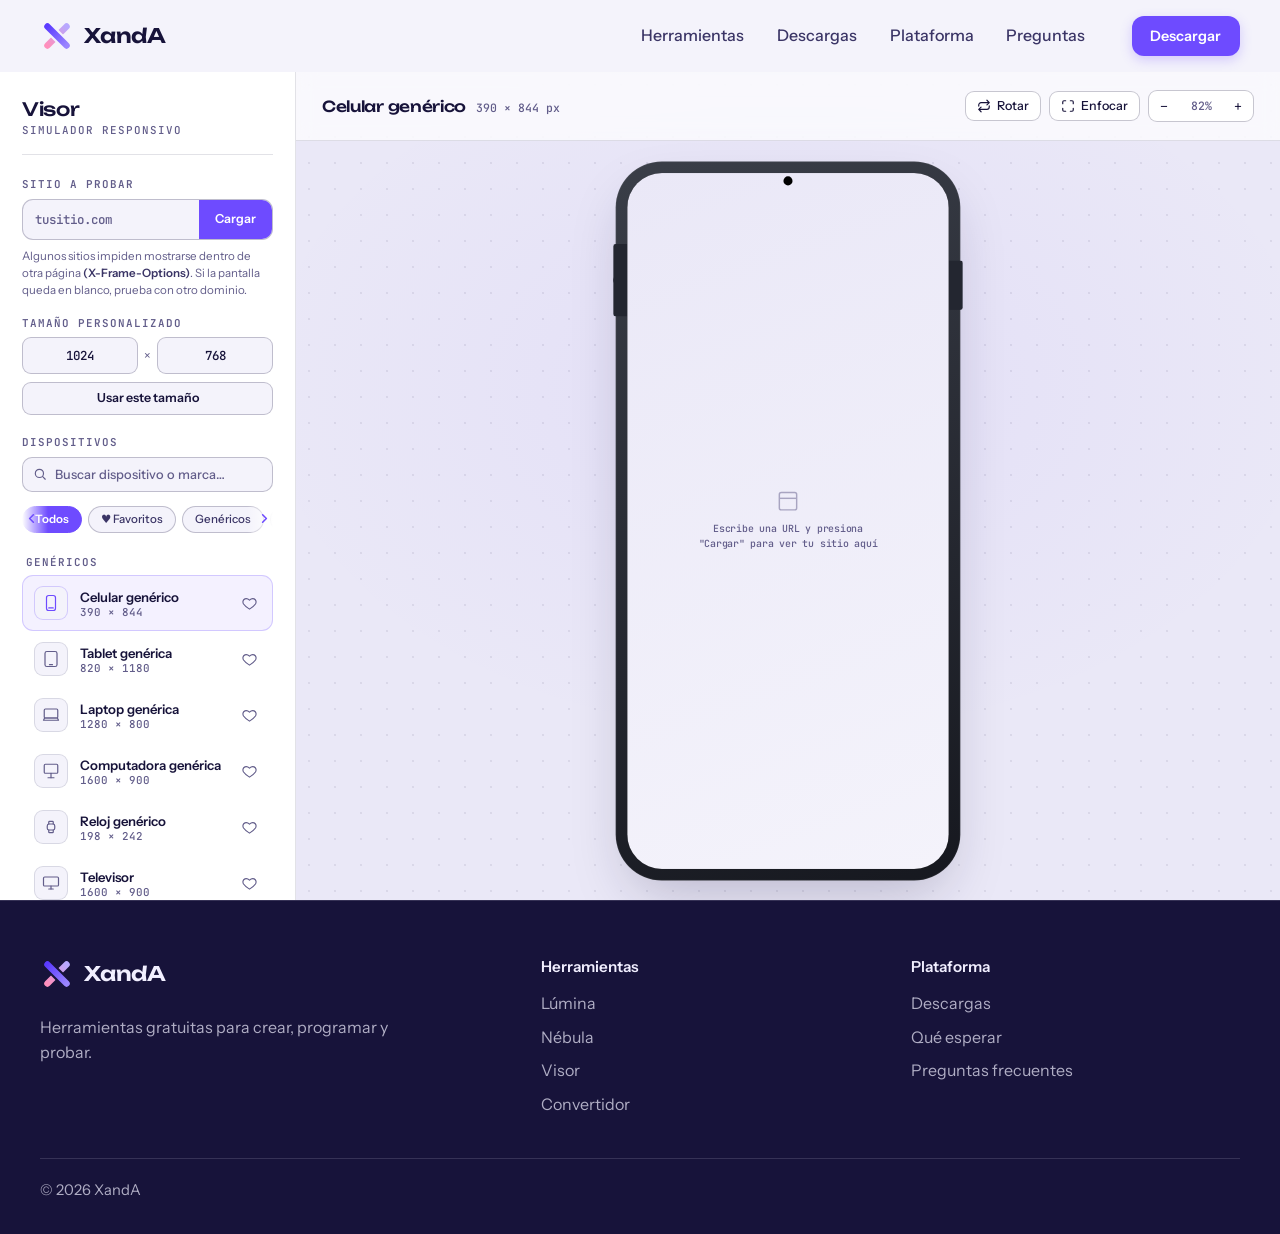
<file: src/pages/visor.html>
<!DOCTYPE html>
<html lang="es">
<head>
    <!-- Google tag (gtag.js) -->
    <script async src="https://www.googletagmanager.com/gtag/js?id=G-1WMK8X3C6H"></script>
    <script>
      window.dataLayer = window.dataLayer || [];
      function gtag(){dataLayer.push(arguments);}
      gtag('js', new Date());

      gtag('config', 'G-1WMK8X3C6H');
    </script>

    <meta charset="UTF-8">
    <meta name="viewport" content="width=device-width, initial-scale=1.0">
    <title>Visor | XandA</title>
    <meta name="description" content="Visor de XandA: simulador responsivo para probar cómo se ve una página en distintos dispositivos (celulares, tablets, laptops, relojes y más).">
    <meta name="author" content="XandA, Asiel Jiménez">
    <meta name="robots" content="index, follow">
    <meta name="theme-color" content="#17133A">

    <link rel="preconnect" href="https://fonts.googleapis.com">
    <link rel="preconnect" href="https://fonts.gstatic.com" crossorigin>
    <link href="https://fonts.googleapis.com/css2?family=Instrument+Sans:wght@400;500;600&family=JetBrains+Mono:wght@400;500&family=Unbounded:wght@400;500;600&display=swap" rel="stylesheet">
    <script>document.documentElement.classList.add("js");</script>

    <!-- Favicon -->
    <link rel="icon" href="/src/assets/images/icons/favicon.ico">
    <link rel="icon" href="/src/assets/images/icons/favicon.ico" type="image/x-icon">
    <link rel="shortcut icon" href="/src/assets/images/icons/favicon.ico" type="image/x-icon">

    <!-- Apple Touch Icon -->
    <link rel="apple-touch-icon" sizes="180x180" href="/src/assets/images/apple-touch-icon-180x180.png">
    <link rel="apple-touch-icon" sizes="152x152" href="/src/assets/images/apple-touch-icon-152x152.png">
    <link rel="apple-touch-icon" sizes="120x120" href="/src/assets/images/apple-touch-icon-120x120.png">
    <link rel="apple-touch-icon" sizes="76x76" href="/src/assets/images/apple-touch-icon-76x76.png">

    <!-- Iconos para Android -->
    <link rel="icon" sizes="192x192" href="/src/assets/images/android-chrome-192x192.png">
    <link rel="icon" sizes="512x512" href="/src/assets/images/android-chrome-512x512.png">

    <!-- Otros formatos -->
    <link rel="icon" type="image/png" sizes="32x32" href="/src/assets/images/favicon-32x32.png">
    <link rel="icon" type="image/png" sizes="16x16" href="/src/assets/images/favicon-16x16.png">

    <!-- CSS -->
    <link rel="stylesheet" href="../assets/styles/visor.css">
</head>
<body>

    <a class="skip" href="#appRoot">Saltar al contenido</a>

    <header class="site-header" id="top">
        <div class="wrap header-inner">
            <a class="brand" href="../../index.html#top" aria-label="XandA, inicio">
                <img src="../assets/images/xanda-logo.svg" alt="" width="34" height="34">
                <span>XandA</span>
            </a>
            <nav class="nav" id="nav" aria-label="Principal">
                <a href="../../index.html#taller">Herramientas</a>
                <a href="../../index.html#descargas">Descargas</a>
                <a href="../../index.html#principios">Plataforma</a>
                <a href="../../index.html#preguntas">Preguntas</a>
            </nav>
            <a class="btn btn-sm btn-primary header-cta" href="../../index.html#descargas">Descargar</a>
            <button class="menu-btn" id="menuBtn" type="button" aria-expanded="false" aria-controls="nav" aria-label="Abrir menú">
                <span></span><span></span>
            </button>
        </div>
    </header>

    <div class="app" id="appRoot">

      <!-- Fondo oscuro de la hoja inferior (solo visible/activo en móvil) -->
      <div class="sidebar-backdrop" id="sidebarBackdrop"></div>

      <!-- ============ SIDEBAR ============ -->
      <aside class="sidebar">
        <!-- Asa para abrir/cerrar el panel como hoja inferior en móvil (oculta en escritorio) -->
        <button class="sidebar-handle" id="sidebarHandle" type="button" aria-expanded="false">
          <span class="handle-bar"></span>
          <span class="handle-label-row">
            <span>Dispositivos y ajustes</span>
            <svg class="handle-chevron" viewBox="0 0 24 24" fill="none" stroke="currentColor" stroke-width="2.5" stroke-linecap="round" stroke-linejoin="round"><polyline points="6 9 12 15 18 9"/></svg>
          </span>
        </button>

        <div class="tool-title">
          <h1>Visor</h1>
          <p>Simulador responsivo</p>
        </div>

        <div class="url-block">
          <label class="field-label">Sitio a probar</label>
          <div class="url-row">
            <input id="urlInput" type="text" placeholder="tusitio.com" value="">
            <button id="loadBtn">Cargar</button>
          </div>
          <p class="url-hint">Algunos sitios impiden mostrarse dentro de otra página <span>(X-Frame-Options)</span>. Si la pantalla queda en blanco, prueba con otro dominio.</p>
        </div>

        <div class="custom-block">
          <label class="field-label">Tamaño personalizado</label>
          <div class="custom-row">
            <input type="number" id="customW" placeholder="Ancho" min="120" max="3840" value="1024">
            <span class="x">×</span>
            <input type="number" id="customH" placeholder="Alto" min="120" max="2400" value="768">
          </div>
          <button class="custom-apply" id="customApply">Usar este tamaño</button>
        </div>

        <div class="device-block">
          <label class="field-label">Dispositivos</label>

          <div class="search-row">
            <svg viewBox="0 0 24 24" fill="none" stroke="currentColor" stroke-width="2" stroke-linecap="round" stroke-linejoin="round"><circle cx="11" cy="11" r="7"/><line x1="21" y1="21" x2="16.65" y2="16.65"/></svg>
            <input type="text" id="searchInput" placeholder="Buscar dispositivo o marca…">
          </div>

          <div class="cat-tabs-wrap">
            <button class="cat-nav left" id="catNavLeft">
              <svg viewBox="0 0 24 24" fill="none" stroke="currentColor" stroke-width="2.5" stroke-linecap="round" stroke-linejoin="round"><polyline points="15 18 9 12 15 6"/></svg>
            </button>
            <div class="cat-tabs" id="catTabs"></div>
            <button class="cat-nav right" id="catNavRight">
              <svg viewBox="0 0 24 24" fill="none" stroke="currentColor" stroke-width="2.5" stroke-linecap="round" stroke-linejoin="round"><polyline points="9 18 15 12 9 6"/></svg>
            </button>
          </div>

          <div class="pinned-custom" id="pinnedCustom"></div>
          <div class="device-list" id="deviceList"></div>
        </div>

        <div class="sidebar-footer">
          El marco se ajusta automáticamente al tamaño de tu ventana.<br>
        </div>
      </aside>

      <!-- ============ STAGE ============ -->
      <main class="stage">
        <div class="topbar">
          <div class="info">
            <h2 id="deviceName">—</h2>
            <span id="deviceDims">—</span>
          </div>
          <div class="actions">
            <button class="chip-btn" id="openTabBtn" style="display:none">
              <svg viewBox="0 0 24 24" fill="none" stroke="currentColor" stroke-width="2" stroke-linecap="round" stroke-linejoin="round"><path d="M18 13v6a2 2 0 0 1-2 2H5a2 2 0 0 1-2-2V8a2 2 0 0 1 2-2h6"/><polyline points="15 3 21 3 21 9"/><line x1="10" y1="14" x2="21" y2="3"/></svg>
              Abrir
            </button>
            <button class="chip-btn" id="rotateBtn" style="display:none">
              <svg viewBox="0 0 24 24" fill="none" stroke="currentColor" stroke-width="2" stroke-linecap="round" stroke-linejoin="round"><path d="M17 2.1l4 4-4 4"/><path d="M3 12.2v-2a4 4 0 0 1 4-4h12.8M7 21.9l-4-4 4-4"/><path d="M21 11.8v2a4 4 0 0 1-4 4H4.2"/></svg>
              Rotar
            </button>
            <button class="chip-btn" id="fullscreenBtn">
              <svg viewBox="0 0 24 24" fill="none" stroke="currentColor" stroke-width="2" stroke-linecap="round" stroke-linejoin="round"><path d="M8 3H5a2 2 0 0 0-2 2v3"/><path d="M21 8V5a2 2 0 0 0-2-2h-3"/><path d="M3 16v3a2 2 0 0 0 2 2h3"/><path d="M16 21h3a2 2 0 0 0 2-2v-3"/></svg>
              <span id="fullscreenLabel">Enfocar</span>
            </button>
            <div class="zoom-group">
              <button id="zoomOut">−</button>
              <span class="val" id="zoomVal">100%</span>
              <button id="zoomIn">+</button>
            </div>
          </div>
        </div>

        <div class="frame-wrap">
          <div id="stageInner">
            <div class="glow" id="glowEl"></div>
            <div id="frameSlot"></div>
          </div>
        </div>
      </main>

    </div>

    <footer class="footer">
        <div class="wrap footer-grid">
            <div class="footer-brand">
                <a class="brand" href="#top" aria-label="XandA, volver arriba">
                    <img src="../assets/images/xanda-logo.svg" alt="" width="34" height="34">
                    <span>XandA</span>
                </a>
                <p>Herramientas gratuitas para crear, programar y probar.</p>
            </div>
            <nav aria-label="Herramientas">
                <h3>Herramientas</h3>
                <ul>
                    <li><a href="../../index.html#taller" data-pick="lumina">Lúmina</a></li>
                    <li><a href="../../index.html#taller" data-pick="nebula">Nébula</a></li>
                    <li><a href="visor.html">Visor</a></li>
                    <li><a href="convertidor.html">Convertidor</a></li>
                </ul>
            </nav>
            <nav aria-label="Plataforma">
                <h3>Plataforma</h3>
                <ul>
                    <li><a href="../../index.html#descargas">Descargas</a></li>
                    <li><a href="../../index.html#principios">Qué esperar</a></li>
                    <li><a href="../../index.html#preguntas">Preguntas frecuentes</a></li>
                </ul>
            </nav>
        </div>
        <div class="wrap footer-base">
            <p>© <span id="year">2026</span> XandA</p>
        </div>
    </footer>

    <script src="../assets/scripts/visor.js"></script>
</body>
</html>
</file>
<file: src/assets/styles/visor.css>
/* =========================================================
   XandA — Visor
   Identidad visual: papel de dibujo técnico + tinta oscura.
   Mismo lenguaje de diseño que index.css y convertidor.css.
   ========================================================= */

:root {
  /* Paper / ink (tema claro) */
  --paper: #F4F3FB;
  --paper-2: #EAE8F7;
  --ink: #17133A;
  --ink-2: #3B3566;
  --muted: #625D8A;
  --line: rgba(23, 19, 58, .12);
  --line-strong: rgba(23, 19, 58, .24);
  --line-soft: rgba(23, 19, 58, .08);

  /* Accents */
  --violet: #6E4BFF;
  --violet-deep: #5333E6;
  --violet-dim: rgba(110, 75, 255, .08);
  --visor: #8F7BFF;

  /* Dark surface (footer) */
  --on-ink: #F1EFFF;
  --on-ink-2: rgba(241, 239, 255, .7);
  --line-ink: rgba(241, 239, 255, .14);

  /* Functional */
  --heart: #F5487D;
  --heart-bg: rgba(245, 72, 125, .10);

  /* Hardware físico (marcos de dispositivos — siempre oscuros) */
  --metal-1: #3A3E48;
  --metal-2: #232630;
  --metal-3: #16181F;

  /* Typography */
  --f-display: "Unbounded", "Segoe UI", system-ui, sans-serif;
  --f-body: "Instrument Sans", system-ui, -apple-system, "Segoe UI", sans-serif;
  --f-mono: "JetBrains Mono", ui-monospace, Menlo, Consolas, monospace;

  /* Motion */
  --ease: cubic-bezier(.65, 0, .35, 1);
  --ease-out: cubic-bezier(.16, 1, .3, 1);

  /* Layout */
  --wrap: 1200px;
  --gutter: clamp(20px, 4vw, 40px);
  --header-h: 72px;
  --radius-lg: 22px;

  /* Shadows */
  --shadow-sm: 0 1px 3px rgba(23, 19, 58, .06);
  --shadow-md: 0 8px 24px rgba(23, 19, 58, .10);
  --shadow-lg: 0 24px 60px rgba(23, 19, 58, .16);
}

/* ---------- Base ---------- */
*, *::before, *::after { box-sizing: border-box; margin: 0; padding: 0; }

html {
  scroll-behavior: smooth;
  -webkit-text-size-adjust: 100%;
}

html, body { height: 100%; }

body {
  background: var(--paper);
  color: var(--ink);
  font: 400 1rem/1.6 var(--f-body);
  -webkit-font-smoothing: antialiased;
  text-rendering: optimizeLegibility;
  overflow-y: auto;
}

img, svg { display: block; max-width: 100%; }
a { color: inherit; text-decoration: none; }
h1, h2, h3, p, ul { margin: 0; }
ul { padding: 0; list-style: none; }
button { font-family: inherit; cursor: pointer; }

:focus-visible {
  outline: 2px solid var(--violet);
  outline-offset: 3px;
  border-radius: 6px;
}

::selection {
  background: var(--violet);
  color: #fff;
}

.wrap {
  width: min(calc(100% - 2 * var(--gutter)), var(--wrap));
  margin-inline: auto;
}

.skip {
  position: absolute;
  left: 12px;
  top: -64px;
  z-index: 100;
  padding: 10px 14px;
  border-radius: 8px;
  background: var(--ink);
  color: #fff;
  transition: top .2s;
}
.skip:focus { top: 12px; }

/* ---------- Botones (compartidos) ---------- */
.btn {
  display: inline-flex;
  align-items: center;
  justify-content: center;
  gap: .5rem;
  min-height: 48px;
  padding: 0 1.4rem;
  border: 1.5px solid transparent;
  border-radius: 12px;
  font: 600 .975rem/1 var(--f-body);
  white-space: nowrap;
  cursor: pointer;
  transition: background .25s, color .25s, border-color .25s,
              transform .3s var(--ease-out), filter .25s, box-shadow .25s;
}
.btn-sm { min-height: 40px; padding: 0 1.1rem; font-size: .9rem; }
.btn-primary { background: var(--violet); color: #fff; box-shadow: 0 4px 12px rgba(110, 75, 255, .25); }
.btn-primary:hover { background: var(--violet-deep); transform: translateY(-2px); box-shadow: 0 8px 20px rgba(110, 75, 255, .35); }
.btn-ghost { border-color: var(--line-strong); color: var(--ink); background: transparent; }
.btn-ghost:hover { border-color: var(--ink); background: rgba(23, 19, 58, .04); }
.btn-dark { background: var(--ink); color: #fff; }
.btn-dark:hover { background: var(--violet-deep); transform: translateY(-2px); }

/* ---------- Site Header ---------- */
.site-header {
  position: fixed;
  inset: 0 0 auto 0;
  z-index: 60;
  height: var(--header-h);
  transition: background .3s, box-shadow .3s;
}
.site-header.is-stuck {
  background: rgba(244, 243, 251, .82);
  -webkit-backdrop-filter: blur(14px) saturate(1.4);
  backdrop-filter: blur(14px) saturate(1.4);
  box-shadow: 0 1px 0 var(--line);
}
.header-inner { height: 100%; display: flex; align-items: center; gap: 1.5rem; }

.brand {
  display: inline-flex;
  align-items: center;
  gap: .65rem;
  text-decoration: none;
  font: 600 1.25rem/1 var(--f-display);
  letter-spacing: -.02em;
  color: var(--ink);
}
.brand img { width: 34px; height: 34px; }

.nav { display: flex; gap: .25rem; margin-left: auto; }
.nav a {
  padding: .55rem .9rem;
  border-radius: 10px;
  font-weight: 500;
  color: var(--ink-2);
  transition: background .2s, color .2s;
}
.nav a:hover { background: rgba(23, 19, 58, .06); color: var(--ink); }

.header-cta { margin-left: .5rem; }

.menu-btn {
  display: none;
  position: relative;
  width: 44px;
  height: 44px;
  margin-left: auto;
  border: 1px solid var(--line-strong);
  border-radius: 12px;
  background: transparent;
  cursor: pointer;
}
.menu-btn span {
  position: absolute;
  left: 12px;
  right: 12px;
  height: 2px;
  border-radius: 2px;
  background: var(--ink);
  transition: transform .35s var(--ease-out), top .35s var(--ease-out);
}
.menu-btn span:first-child { top: 17px; }
.menu-btn span:last-child { top: 25px; }
.menu-btn[aria-expanded="true"] span:first-child { top: 21px; transform: rotate(45deg); }
.menu-btn[aria-expanded="true"] span:last-child { top: 21px; transform: rotate(-45deg); }

/* ---------- App layout ---------- */
/* min-height en píxeles garantiza que en pantallas con poca altura la
   lista de dispositivos y el stage conserven espacio legible; cuando
   la ventana es más baja que este mínimo, la página hace scroll
   vertical en lugar de aplastar el contenido. */
.app {
  display: grid;
  grid-template-columns: 296px 1fr;
  min-height: 620px;
  height: calc(100vh - var(--header-h));
  margin-top: var(--header-h);
  transition: grid-template-columns .3s var(--ease);
}
@supports (height: 100dvh) {
  .app { height: calc(100dvh - var(--header-h)); }
}
.app.fullscreen { grid-template-columns: 0px 1fr; }

/* ---------- Sidebar backdrop (móvil) ---------- */
.sidebar-backdrop { display: none; }

/* ---------- Sidebar handle (móvil) ---------- */
.sidebar-handle {
  display: none;
  width: 100%;
  flex-direction: column;
  align-items: center;
  gap: 7px;
  background: #fff;
  border: none;
  padding: 12px 0 14px;
  cursor: pointer;
  position: sticky;
  top: 0;
  z-index: 2;
}
.handle-bar {
  width: 38px; height: 4px;
  border-radius: 3px;
  background: var(--line-strong);
}
.handle-label-row {
  display: flex; align-items: center; gap: 6px;
  font: 600 .78rem/1 var(--f-body);
  color: var(--ink);
}
.handle-chevron {
  width: 14px; height: 14px;
  color: var(--muted);
  transition: transform .25s ease;
}
.sidebar.expanded .handle-chevron { transform: rotate(180deg); }

/* ---------- Sidebar ---------- */
.sidebar {
  background: #fff;
  border-right: 1px solid var(--line);
  display: flex;
  flex-direction: column;
  padding: 26px 22px;
  overflow-y: auto;
  overflow-x: hidden;
  min-width: 296px;
  transition: margin-left .3s var(--ease);
}
.app.fullscreen .sidebar { margin-left: -296px; }

/* FIX: ningún bloque del sidebar debe comprimirse por debajo de su
   contenido. Si no caben, el sidebar completo hace scroll vertical.
   Antes, .device-block se encogía (min-height: 0) mientras que
   .device-list conservaba min-height: 320px, así que la lista se
   desbordaba y se pintaba encima del .sidebar-footer. */
.sidebar > * { flex-shrink: 0; }

.sidebar h1 {
  font: 500 1.05rem/1.25 var(--f-display);
  letter-spacing: -.02em;
  color: var(--ink);
}
.sidebar > .tool-title {
  margin-bottom: 24px;
  padding-bottom: 18px;
  border-bottom: 1px solid var(--line);
}
.sidebar > .tool-title h1 { font-size: 1.15rem; }
.sidebar > .tool-title p {
  font: 500 .68rem/1 var(--f-mono);
  letter-spacing: .09em;
  text-transform: uppercase;
  color: var(--muted);
  margin-top: 4px;
}

.field-label {
  font: 600 .68rem/1 var(--f-mono);
  letter-spacing: .09em;
  text-transform: uppercase;
  color: var(--muted);
  margin-bottom: 9px;
  display: block;
}

/* ---- URL block ---- */
.url-block { margin-bottom: 18px; }
.url-row {
  display: flex;
  background: var(--paper);
  border: 1px solid var(--line-strong);
  border-radius: 11px;
  overflow: hidden;
  transition: border-color .15s ease, box-shadow .15s ease;
}
.url-row:focus-within {
  border-color: var(--violet);
  box-shadow: 0 0 0 3px var(--violet-dim);
}
.url-row input {
  flex: 1;
  background: transparent;
  border: none;
  outline: none;
  color: var(--ink);
  font: 500 .78rem/1 var(--f-mono);
  padding: 11px 12px;
  min-width: 0;
}
.url-row input::placeholder { color: var(--muted); }
.url-row button {
  background: var(--violet);
  color: #fff;
  border: none;
  font: 600 .78rem/1 var(--f-body);
  padding: 0 16px;
  cursor: pointer;
  transition: background .15s ease;
  flex-shrink: 0;
}
.url-row button:hover { background: var(--violet-deep); }
.url-hint {
  font-size: .72rem;
  color: var(--muted);
  margin-top: 8px;
  line-height: 1.5;
}
.url-hint span { color: var(--ink-2); font-weight: 600; }

/* ---- Custom size ---- */
.custom-block { margin-bottom: 22px; }
.custom-row {
  display: flex;
  align-items: center;
  gap: 6px;
}
.custom-row input[type=number] {
  width: 100%;
  background: var(--paper);
  border: 1px solid var(--line-strong);
  border-radius: 9px;
  color: var(--ink);
  font: 500 .78rem/1 var(--f-mono);
  padding: 9px 8px;
  text-align: center;
  outline: none;
  transition: border-color .15s ease;
}
.custom-row input[type=number]:focus { border-color: var(--violet); }
.custom-row input[type=number]::-webkit-outer-spin-button,
.custom-row input[type=number]::-webkit-inner-spin-button { -webkit-appearance: none; margin: 0; }
.custom-row .x { color: var(--muted); font-size: .78rem; flex-shrink: 0; }
.custom-apply {
  width: 100%;
  margin-top: 8px;
  background: var(--paper);
  border: 1px solid var(--line-strong);
  color: var(--ink);
  font: 600 .78rem/1 var(--f-body);
  padding: 9px;
  border-radius: 9px;
  cursor: pointer;
  transition: background .15s ease, border-color .15s ease;
}
.custom-apply:hover { background: var(--paper-2); border-color: var(--ink-2); }

.pinned-custom { display: none; margin-bottom: 14px; }
.pinned-custom.show { display: block; }

/* ---- Device block ---- */
/* FIX: sin min-height: 0 — el bloque nunca se encoge por debajo de
   lo que ocupa su contenido (campo de búsqueda + pestañas + lista). */
.device-block {
  display: flex;
  flex-direction: column;
  flex-shrink: 0;
  margin-bottom: 20px;
}
.device-block > * { flex-shrink: 0; }

.search-row {
  position: relative;
  margin-bottom: 12px;
}
.search-row svg {
  position: absolute; left: 11px; top: 50%; transform: translateY(-50%);
  width: 14px; height: 14px; color: var(--muted); pointer-events: none;
}
.search-row input {
  width: 100%;
  background: var(--paper);
  border: 1px solid var(--line-strong);
  border-radius: 10px;
  color: var(--ink);
  font: 500 .8rem/1 var(--f-body);
  padding: 9px 12px 9px 32px;
  outline: none;
  transition: border-color .15s ease, box-shadow .15s ease;
}
.search-row input:focus { border-color: var(--violet); box-shadow: 0 0 0 3px var(--violet-dim); }
.search-row input::placeholder { color: var(--muted); }

/* ---- Categorías (carrusel) ---- */
.cat-tabs-wrap {
  position: relative;
  margin-bottom: 16px;
}
.cat-tabs {
  display: flex;
  gap: 6px;
  flex-wrap: nowrap;
  overflow-x: auto;
  scroll-behavior: smooth;
  scroll-snap-type: x proximity;
  padding: 2px 20px 6px 2px;
  scrollbar-width: none;
}
.cat-tabs::-webkit-scrollbar { display: none; }
.cat-tab {
  flex-shrink: 0;
  scroll-snap-align: start;
  white-space: nowrap;
  background: var(--paper);
  border: 1px solid var(--line-strong);
  color: var(--ink-2);
  font: 500 .72rem/1 var(--f-body);
  padding: 7px 12px;
  border-radius: 20px;
  cursor: pointer;
  transition: background .15s ease, color .15s ease, border-color .15s ease;
}
.cat-tab:hover { color: var(--ink); border-color: var(--ink-2); }
.cat-tab.active {
  background: var(--violet);
  border-color: var(--violet);
  color: #fff;
  font-weight: 600;
}
.cat-tabs-wrap::before,
.cat-tabs-wrap::after {
  content: '';
  position: absolute;
  top: 0; bottom: 6px;
  width: 26px;
  pointer-events: none;
  z-index: 2;
}
.cat-tabs-wrap::before { left: 0; background: linear-gradient(90deg, #fff, transparent); }
.cat-tabs-wrap::after { right: 0; background: linear-gradient(270deg, #fff, transparent); }
.cat-nav {
  position: absolute;
  top: 0;
  width: 22px; height: 29px;
  display: flex; align-items: center; justify-content: center;
  background: transparent;
  border: none;
  cursor: pointer;
  color: var(--violet);
  z-index: 3;
}
.cat-nav svg { width: 15px; height: 15px; }
.cat-nav.left { left: -2px; }
.cat-nav.right { right: -2px; }

.cat-section { margin-bottom: 4px; }
.cat-heading {
  font: 600 .68rem/1 var(--f-mono);
  letter-spacing: .09em;
  text-transform: uppercase;
  color: var(--muted);
  padding: 14px 4px 7px;
}
.cat-heading:first-child { padding-top: 2px; }

.brand-block { margin-bottom: 2px; }
.brand-heading {
  display: flex; align-items: center; gap: 8px;
  font: 700 .72rem/1 var(--f-mono);
  letter-spacing: .08em;
  text-transform: uppercase;
  color: var(--violet);
  padding: 14px 4px 7px;
}
.brand-heading:first-child { padding-top: 2px; }
.brand-heading::after {
  content: '';
  flex: 1;
  height: 1px;
  background: var(--line);
}

.empty-note {
  font-size: .78rem;
  color: var(--muted);
  line-height: 1.6;
  padding: 10px 4px 4px;
}

/* FIX: la lista ya no se encoge; su altura la define el contenido
   (con un mínimo de 320px). El scroll lo hace el sidebar completo. */
.device-list {
  display: flex;
  flex-direction: column;
  flex-shrink: 0;
  gap: 6px;
  margin-bottom: 8px;
  min-height: 320px;
}
.device-item {
  display: flex;
  align-items: center;
  gap: 12px;
  flex-shrink: 0;
  background: transparent;
  border: 1px solid transparent;
  border-radius: 11px;
  padding: 10px 11px;
  cursor: pointer;
  text-align: left;
  color: var(--ink);
  width: 100%;
  transition: background .15s ease, border-color .15s ease;
}
.device-item:hover { background: var(--paper); }
.device-item.active {
  background: var(--violet-dim);
  border-color: rgba(110, 75, 255, .25);
}
.device-item .icon {
  width: 34px; height: 34px;
  flex-shrink: 0;
  display: flex; align-items: center; justify-content: center;
  background: var(--paper);
  border: 1px solid var(--line);
  border-radius: 9px;
  color: var(--muted);
}
.device-item.active .icon { color: var(--violet); border-color: rgba(110, 75, 255, .25); }
.device-item svg { width: 18px; height: 18px; }
.device-item .meta { display: flex; flex-direction: column; min-width: 0; flex: 1; }
.device-item .meta strong { font: 600 .82rem/1.3 var(--f-body); color: var(--ink); }
.device-item .meta .sub {
  display: flex; align-items: center; gap: 5px;
  font: 500 .68rem/1 var(--f-mono);
  color: var(--muted);
  margin-top: 1px;
}
.device-item .meta .brand-tag {
  font: 600 .62rem/1 var(--f-body);
  letter-spacing: .02em;
  color: var(--violet);
  background: var(--violet-dim);
  padding: 1px 6px;
  border-radius: 5px;
}
.fav-btn {
  flex-shrink: 0;
  width: 24px; height: 24px;
  display: flex; align-items: center; justify-content: center;
  background: transparent;
  border: none;
  border-radius: 6px;
  cursor: pointer;
  color: var(--muted);
  transition: color .15s ease, background .15s ease, transform .15s ease;
}
.fav-btn:hover { background: var(--heart-bg); color: var(--heart); transform: scale(1.08); }
.fav-btn.on { color: var(--heart); }
.fav-btn svg { width: 15px; height: 15px; }

.sidebar-footer {
  margin-top: auto;
  padding-top: 20px;
  border-top: 1px solid var(--line);
  font-size: .72rem;
  color: var(--muted);
  line-height: 1.6;
  flex-shrink: 0;
}

/* ---------- Stage ---------- */
.stage {
  position: relative;
  overflow: hidden;
  display: flex;
  flex-direction: column;
  background:
    radial-gradient(ellipse 900px 600px at 50% 38%, rgba(110, 75, 255, .06), transparent 60%),
    var(--paper-2);
}
.stage::before {
  content: '';
  position: absolute; inset: 0;
  background-image: radial-gradient(rgba(23, 19, 58, .08) 1px, transparent 1px);
  background-size: 26px 26px;
  pointer-events: none;
}

/* ---------- Topbar ---------- */
.topbar {
  position: relative;
  z-index: 5;
  flex-shrink: 0;
  display: flex;
  align-items: center;
  justify-content: space-between;
  padding: 18px 26px;
  border-bottom: 1px solid var(--line);
  background: rgba(255, 255, 255, .7);
  -webkit-backdrop-filter: blur(10px);
  backdrop-filter: blur(10px);
}
.topbar .info { display: flex; align-items: baseline; gap: 10px; }
.topbar .info h2 {
  font: 500 .95rem/1.25 var(--f-display);
  letter-spacing: -.02em;
  color: var(--ink);
}
.topbar .info span {
  font: 500 .72rem/1 var(--f-mono);
  color: var(--muted);
}
.topbar .actions { display: flex; align-items: center; gap: 8px; }

.chip-btn {
  display: flex; align-items: center; gap: 6px;
  background: #fff;
  border: 1px solid var(--line-strong);
  color: var(--ink);
  border-radius: 9px;
  padding: 7px 11px;
  font: 500 .78rem/1 var(--f-body);
  cursor: pointer;
  transition: background .15s ease, border-color .15s ease;
}
.chip-btn:hover { background: var(--paper); border-color: var(--ink-2); }
.chip-btn svg { width: 14px; height: 14px; }
.zoom-group {
  display: flex; align-items: center;
  background: #fff;
  border: 1px solid var(--line-strong);
  border-radius: 9px;
  overflow: hidden;
}
.zoom-group button {
  background: transparent; border: none; color: var(--ink);
  width: 30px; height: 30px; cursor: pointer; font-size: 15px;
  display: flex; align-items: center; justify-content: center;
}
.zoom-group button:hover { background: var(--paper); }
.zoom-group .val {
  font: 500 .72rem/1 var(--f-mono);
  color: var(--muted);
  padding: 0 8px;
  min-width: 44px;
  text-align: center;
}

/* ---------- Frame wrap ---------- */
.frame-wrap {
  position: relative;
  z-index: 2;
  flex: 1;
  min-height: 0;
  display: flex;
  align-items: center;
  justify-content: center;
  padding: 40px;
}
.frame-wrap.space-pan { cursor: grab; }
.frame-wrap.space-pan.panning { cursor: grabbing; }

#stageInner {
  position: relative;
  transform-origin: center center;
  transition: transform .28s var(--ease);
}
#stageInner.no-transition { transition: none; }

.glow {
  position: absolute;
  left: 50%; top: 50%;
  transform: translate(-50%, -50%);
  border-radius: 50%;
  background: radial-gradient(circle, rgba(110, 75, 255, .15), transparent 70%);
  filter: blur(50px);
  z-index: 0;
  animation: pulse 5s ease-in-out infinite;
}
@keyframes pulse {
  0%, 100% { opacity: .6; }
  50% { opacity: 1; }
}

/* ---------- Device frames ---------- */
.device-frame { position: relative; z-index: 1; }
.screen {
  position: relative;
  overflow: hidden;
  background: #0b0c0f;
}
.screen iframe {
  width: 100%; height: 100%;
  border: none;
  background: #fff;
  display: block;
}
.screen .placeholder {
  position: absolute; inset: 0;
  display: flex; flex-direction: column; align-items: center; justify-content: center;
  gap: 10px;
  background: linear-gradient(160deg, var(--paper-2), var(--paper));
  color: var(--muted);
  text-align: center;
  padding: 24px;
}
.screen .placeholder svg { width: 28px; height: 28px; opacity: .5; }
.screen .placeholder p {
  font: 500 .75rem/1.6 var(--f-mono);
  max-width: 220px;
}

/* ---- PHONE ---- */
.device-frame.phone {
  width: calc(var(--w) * 1px + var(--bezel, 14px) * 2);
  height: calc(var(--h) * 1px + var(--bezel, 14px) * 2);
  background: linear-gradient(160deg, var(--metal-1), var(--metal-3));
  border-radius: 56px;
  padding: var(--bezel, 14px);
  box-shadow: 0 30px 70px -20px rgba(23, 19, 58, .25), inset 0 0 0 1px rgba(255, 255, 255, .06);
}
.device-frame.phone .screen { width: 100%; height: 100%; border-radius: 42px; }
.device-frame.phone .island {
  position: absolute;
  top: 20px; left: 50%; transform: translateX(-50%);
  width: 90px; height: 26px;
  background: #000;
  border-radius: 20px;
  z-index: 3;
}
.device-frame.phone .punch {
  position: absolute;
  top: 18px; left: 50%; transform: translateX(-50%);
  width: 11px; height: 11px;
  background: #000;
  border-radius: 50%;
  z-index: 3;
}
.device-frame.phone .btn {
  position: absolute;
  background: var(--metal-2);
  border-radius: 3px;
}
.device-frame.phone .btn.power { right: -3px; top: 120px; width: 3px; height: 60px; }
.device-frame.phone .btn.vol1 { left: -3px; top: 100px; width: 3px; height: 32px; }
.device-frame.phone .btn.vol2 { left: -3px; top: 140px; width: 3px; height: 32px; }

/* ---- FOLDABLE ---- */
.device-frame.foldable.book .screen,
.device-frame.foldable.clamshell .screen { position: relative; }

.foldable .crease-v {
  position: absolute;
  top: 3%; bottom: 3%; left: 50%; width: 2px; margin-left: -1px;
  background: linear-gradient(180deg, transparent 0%, rgba(0,0,0,.45) 12%, rgba(0,0,0,.45) 88%, transparent 100%);
  z-index: 2;
  pointer-events: none;
}
.foldable .crease-h {
  position: absolute;
  left: 3%; right: 3%; top: 50%; height: 2px; margin-top: -1px;
  background: linear-gradient(90deg, transparent 0%, rgba(0,0,0,.45) 12%, rgba(0,0,0,.45) 88%, transparent 100%);
  z-index: 2;
  pointer-events: none;
}

/* ---- TABLET ---- */
.device-frame.tablet {
  width: calc(var(--w) * 1px + var(--bezel, 17px) * 2);
  height: calc(var(--h) * 1px + var(--bezel, 17px) * 2);
  background: linear-gradient(160deg, var(--metal-1), var(--metal-3));
  border-radius: 32px;
  padding: var(--bezel, 17px);
  box-shadow: 0 30px 70px -20px rgba(23, 19, 58, .25), inset 0 0 0 1px rgba(255, 255, 255, .06);
  position: relative;
}
.device-frame.tablet .screen { width: 100%; height: 100%; border-radius: 16px; }
.device-frame.tablet .cam {
  position: absolute;
  top: 8px; left: 50%; transform: translateX(-50%);
  width: 5px; height: 5px; border-radius: 50%;
  background: #05060a;
}

/* ---- LAPTOP ---- */
.device-frame.laptop { display: flex; flex-direction: column; align-items: center; }
.laptop .lid {
  width: calc(var(--w) * 1px + var(--bezel, 13px) * 2);
  height: calc(var(--h) * 1px + var(--bezel, 13px) * 1.23);
  background: linear-gradient(170deg, var(--metal-1), var(--metal-3));
  border-radius: 16px 16px 4px 4px;
  padding: calc(var(--bezel, 13px) * 0.69) var(--bezel, 13px) calc(var(--bezel, 13px) * 0.54);
  box-shadow: 0 30px 70px -20px rgba(23, 19, 58, .25), inset 0 0 0 1px rgba(255, 255, 255, .05);
  position: relative;
}
.laptop .lid::before {
  content: '';
  position: absolute; top: 2px; left: 50%; transform: translateX(-50%);
  width: 6px; height: 6px; border-radius: 50%;
  background: #000;
}
.laptop .screen { width: 100%; height: 100%; border-radius: 3px; }
.laptop .hinge {
  width: calc(var(--w) * 1px + var(--bezel, 13px) * 2);
  height: 9px;
  background: linear-gradient(180deg, #101218, #05060a);
}
.laptop .base {
  width: calc(var(--w) * 1px + 96px);
  height: 16px;
  background: linear-gradient(180deg, var(--metal-1), var(--metal-2));
  clip-path: polygon(2% 0, 98% 0, 100% 100%, 0% 100%);
  position: relative;
  box-shadow: 0 14px 26px -10px rgba(23, 19, 58, .25);
}
.laptop .base::before {
  content: '';
  position: absolute; top: 0; left: 50%; transform: translateX(-50%);
  width: 120px; height: 5px;
  background: #05060a;
  border-radius: 0 0 8px 8px;
}

/* ---- DESKTOP ---- */
.device-frame.desktop { display: flex; flex-direction: column; align-items: center; }
.desktop .monitor {
  width: calc(var(--w) * 1px + var(--bezel, 20px) * 2);
  height: calc(var(--h) * 1px + var(--bezel, 20px) + var(--bezel, 20px) * 2.7);
  background: linear-gradient(165deg, var(--metal-1), var(--metal-3));
  border-radius: 16px;
  padding: var(--bezel, 20px) var(--bezel, 20px) calc(var(--bezel, 20px) * 2.7);
  box-shadow: 0 30px 70px -20px rgba(23, 19, 58, .25), inset 0 0 0 1px rgba(255, 255, 255, .05);
  position: relative;
}
.desktop .monitor::after {
  content: '';
  position: absolute; bottom: calc(var(--bezel, 20px) * 1.1); left: 50%; transform: translateX(-50%);
  width: 9px; height: 9px; border-radius: 50%;
  background: radial-gradient(circle at 35% 35%, #7a5138, #3a2214);
}
.desktop .screen { width: 100%; height: 100%; border-radius: 2px; }
.desktop .neck {
  width: 64px; height: 64px;
  background: linear-gradient(180deg, var(--metal-1), var(--metal-2));
  margin-top: -2px;
}
.desktop .base {
  width: 280px; height: 14px;
  border-radius: 10px;
  background: linear-gradient(180deg, var(--metal-1), var(--metal-2));
  box-shadow: 0 16px 30px -10px rgba(23, 19, 58, .25);
}

/* ---- TV ---- */
.device-frame.tv { display: flex; flex-direction: column; align-items: center; }
.tv .panel {
  width: calc(var(--w) * 1px + var(--bezel, 8px) * 2);
  height: calc(var(--h) * 1px + var(--bezel, 8px) * 2);
  background: linear-gradient(160deg, #202329, #101216);
  border-radius: 7px;
  padding: var(--bezel, 8px);
  box-shadow: 0 40px 90px -25px rgba(23, 19, 58, .3), inset 0 0 0 1px rgba(255, 255, 255, .04);
}
.tv .screen { width: 100%; height: 100%; border-radius: 1px; }
.tv .stand-row { display: flex; gap: calc(var(--w) * 1px * .55); margin-top: 2px; }
.tv .foot {
  width: 14px; height: 34px;
  background: linear-gradient(180deg, var(--metal-1), var(--metal-2));
  border-radius: 0 0 4px 4px;
  transform: perspective(60px) rotateX(6deg);
}

/* ---- WATCH ---- */
.device-frame.watch { display: flex; flex-direction: column; align-items: center; }
.watch .band {
  width: calc(var(--w) * 1px * .62);
  height: 34px;
  background: linear-gradient(180deg, #26282f, #16171b);
  border-radius: 12px 12px 0 0;
}
.watch .case {
  width: calc(var(--w) * 1px + var(--bezel, 11px) * 2);
  height: calc(var(--h) * 1px + var(--bezel, 11px) * 2);
  background: linear-gradient(160deg, var(--metal-1), var(--metal-3));
  border-radius: 46px;
  padding: var(--bezel, 11px);
  position: relative;
  box-shadow: 0 30px 60px -18px rgba(23, 19, 58, .25), inset 0 0 0 1px rgba(255, 255, 255, .06);
}
.watch .screen { width: 100%; height: 100%; border-radius: 36px; }
.watch .crown {
  position: absolute; right: -6px; top: 38%;
  width: 8px; height: 22px;
  border-radius: 3px;
  background: linear-gradient(90deg, var(--metal-1), var(--metal-3));
}
.watch .side-btn {
  position: absolute; right: -5px; top: 62%;
  width: 6px; height: 16px;
  border-radius: 3px;
  background: linear-gradient(90deg, var(--metal-1), var(--metal-3));
}
.watch .band.bottom { border-radius: 0 0 12px 12px; }

/* ---- WATCH ROUND ---- */
.device-frame.watch-round { display: flex; flex-direction: column; align-items: center; }
.watch-round .band {
  width: calc(var(--w) * 1px * .5);
  height: 30px;
  background: linear-gradient(180deg, #26282f, #16171b);
  border-radius: 10px 10px 0 0;
}
.watch-round .band.bottom { border-radius: 0 0 10px 10px; }
.watch-round .case {
  width: calc(var(--w) * 1px + var(--bezel, 11px) * 2);
  height: calc(var(--h) * 1px + var(--bezel, 11px) * 2);
  background: linear-gradient(160deg, var(--metal-1), var(--metal-3));
  border-radius: 50%;
  padding: var(--bezel, 11px);
  position: relative;
  box-shadow: 0 30px 60px -18px rgba(23, 19, 58, .25), inset 0 0 0 1px rgba(255, 255, 255, .06);
}
.watch-round .screen { width: 100%; height: 100%; border-radius: 50%; }
.watch-round .crown {
  position: absolute; right: -6px; top: 42%;
  width: 8px; height: 18px;
  border-radius: 3px;
  background: linear-gradient(90deg, var(--metal-1), var(--metal-3));
}
.watch-round .side-btn {
  position: absolute; right: -5px; top: 60%;
  width: 6px; height: 14px;
  border-radius: 3px;
  background: linear-gradient(90deg, var(--metal-1), var(--metal-3));
}

/* ---- CUSTOM (browser window) ---- */
.device-frame.custom {
  width: calc(var(--w) * 1px + 2px);
  background: #fff;
  border: 1px solid var(--line-strong);
  border-radius: 12px;
  overflow: hidden;
  box-shadow: var(--shadow-lg);
}
.custom .chrome-bar {
  height: 34px;
  background: var(--paper-2);
  border-bottom: 1px solid var(--line);
  display: flex;
  align-items: center;
  gap: 6px;
  padding: 0 12px;
}
.custom .chrome-bar .tl { width: 9px; height: 9px; border-radius: 50%; }
.custom .chrome-bar .tl.r { background: #FF6159; }
.custom .chrome-bar .tl.y { background: #FFBD2E; }
.custom .chrome-bar .tl.g { background: #28C840; }
.custom .chrome-bar .addr {
  margin-left: 8px;
  flex: 1;
  height: 18px;
  background: #fff;
  border: 1px solid var(--line);
  border-radius: 6px;
}
.custom .screen { width: calc(var(--w) * 1px); height: calc(var(--h) * 1px); }

/* ---------- Footer ---------- */
.footer {
  background: var(--ink);
  color: var(--on-ink-2);
  border-top: 1px solid var(--line-ink);
}
.footer-grid {
  display: grid;
  grid-template-columns: 1.4fr 1fr 1fr;
  gap: 40px;
  padding: 56px 0 40px;
}
.footer .brand { color: var(--on-ink); }
.footer-brand p { max-width: 22rem; margin-top: 1rem; }
.footer h3 {
  margin-bottom: .9rem;
  font: 600 .95rem/1.3 var(--f-body);
  color: var(--on-ink);
}
.footer li + li { margin-top: .5rem; }
.footer li a {
  text-decoration: none;
  transition: color .2s;
}
.footer li a:hover {
  color: var(--on-ink);
  text-decoration: underline;
  text-underline-offset: 3px;
}
.footer-base {
  padding: 20px 0 32px;
  border-top: 1px solid var(--line-ink);
  font-size: .92rem;
}

/* ---------- Responsive ---------- */
@media (max-width: 860px) {
  .sidebar-handle { display: flex; }

  .sidebar-backdrop {
    display: block;
    position: fixed; inset: 0;
    background: rgba(14, 12, 28, .5);
    opacity: 0;
    pointer-events: none;
    transition: opacity .3s ease;
    z-index: 45;
  }
  .sidebar-backdrop.show { opacity: 1; pointer-events: auto; }

  .app { display: block; }
  .stage { height: 100%; width: 100%; }

  .sidebar {
    position: fixed;
    left: 0; right: 0; bottom: 0;
    width: 100%;
    min-width: 0;
    height: 80vh;
    border-right: none;
    border-radius: 20px 20px 0 0;
    box-shadow: 0 -16px 40px rgba(23, 19, 58, .15);
    padding: 0 18px 22px;
    transform: translateY(calc(100% - 58px));
    transition: transform .35s var(--ease-out);
    z-index: 50;
  }
  .sidebar.expanded { transform: translateY(0); }
  html.no-sheet-handle .sidebar {
    transform: none !important;
    height: auto;
    max-height: 80vh;
  }
  html.no-sheet-handle .sidebar-handle,
  html.no-sheet-handle .sidebar-backdrop { display: none !important; }
  .app.fullscreen .sidebar { margin-left: 0; }

  .topbar {
    flex-wrap: wrap;
    row-gap: 10px;
    padding: 14px 16px;
  }
  .topbar .info { flex: 1 1 100%; }
  .topbar .actions {
    flex: 1 1 100%;
    overflow-x: auto;
    -webkit-overflow-scrolling: touch;
    scrollbar-width: none;
  }
  .topbar .actions::-webkit-scrollbar { display: none; }

  .frame-wrap { padding: 20px 16px 100px; }

  .pinned-custom { display: none; }
  .cat-tabs-wrap { margin-bottom: 15px; }
  .sidebar > .tool-title { margin-bottom: 15px; padding-bottom: 15px; }
  .url-hint span { display: none; }
  .sidebar { padding-bottom: 15px; }
  .sidebar-footer { padding-top: 15px; }
  .custom-row { width: 50%; margin-right: 15px; }
  .custom-block { display: flex; flex-wrap: wrap; margin-bottom: 15px; }
  .custom-apply { width: calc(50% - 15px); height: 35px; margin-bottom: 10px; }
  .field-label { width: 100%; }
}

@media (max-width: 720px) {
  .header-cta { display: none; }
  .menu-btn { display: block; }
  .nav {
    position: fixed;
    inset: var(--header-h) 0 auto 0;
    flex-direction: column;
    gap: 0;
    padding: 8px var(--gutter) 20px;
    border-bottom: 1px solid var(--line);
    background: var(--paper);
    opacity: 0;
    visibility: hidden;
    transform: translateY(-8px);
    transition: opacity .25s, transform .35s var(--ease-out), visibility .25s;
  }
  .nav.is-open { opacity: 1; visibility: visible; transform: none; }
  .nav a {
    padding: .9rem .4rem;
    border-radius: 8px;
    font-size: 1.05rem;
  }
  .footer-grid { grid-template-columns: 1fr 1fr; }
  .footer-brand { grid-column: 1 / -1; }
}

/* ---------- Scrollbar ---------- */
::-webkit-scrollbar { width: 9px; height: 9px; }
::-webkit-scrollbar-track { background: transparent; }
::-webkit-scrollbar-thumb {
  background: linear-gradient(var(--violet), var(--violet-deep));
  border-radius: 6px;
}
::-webkit-scrollbar-thumb:hover { background: var(--visor); }

/* ---------- Movimiento reducido ---------- */
@media (prefers-reduced-motion: reduce) {
  html { scroll-behavior: auto; }
  *, *::before, *::after {
    animation-duration: .01ms !important;
    animation-delay: 0s !important;
    transition-duration: .01ms !important;
  }
}
</file>
